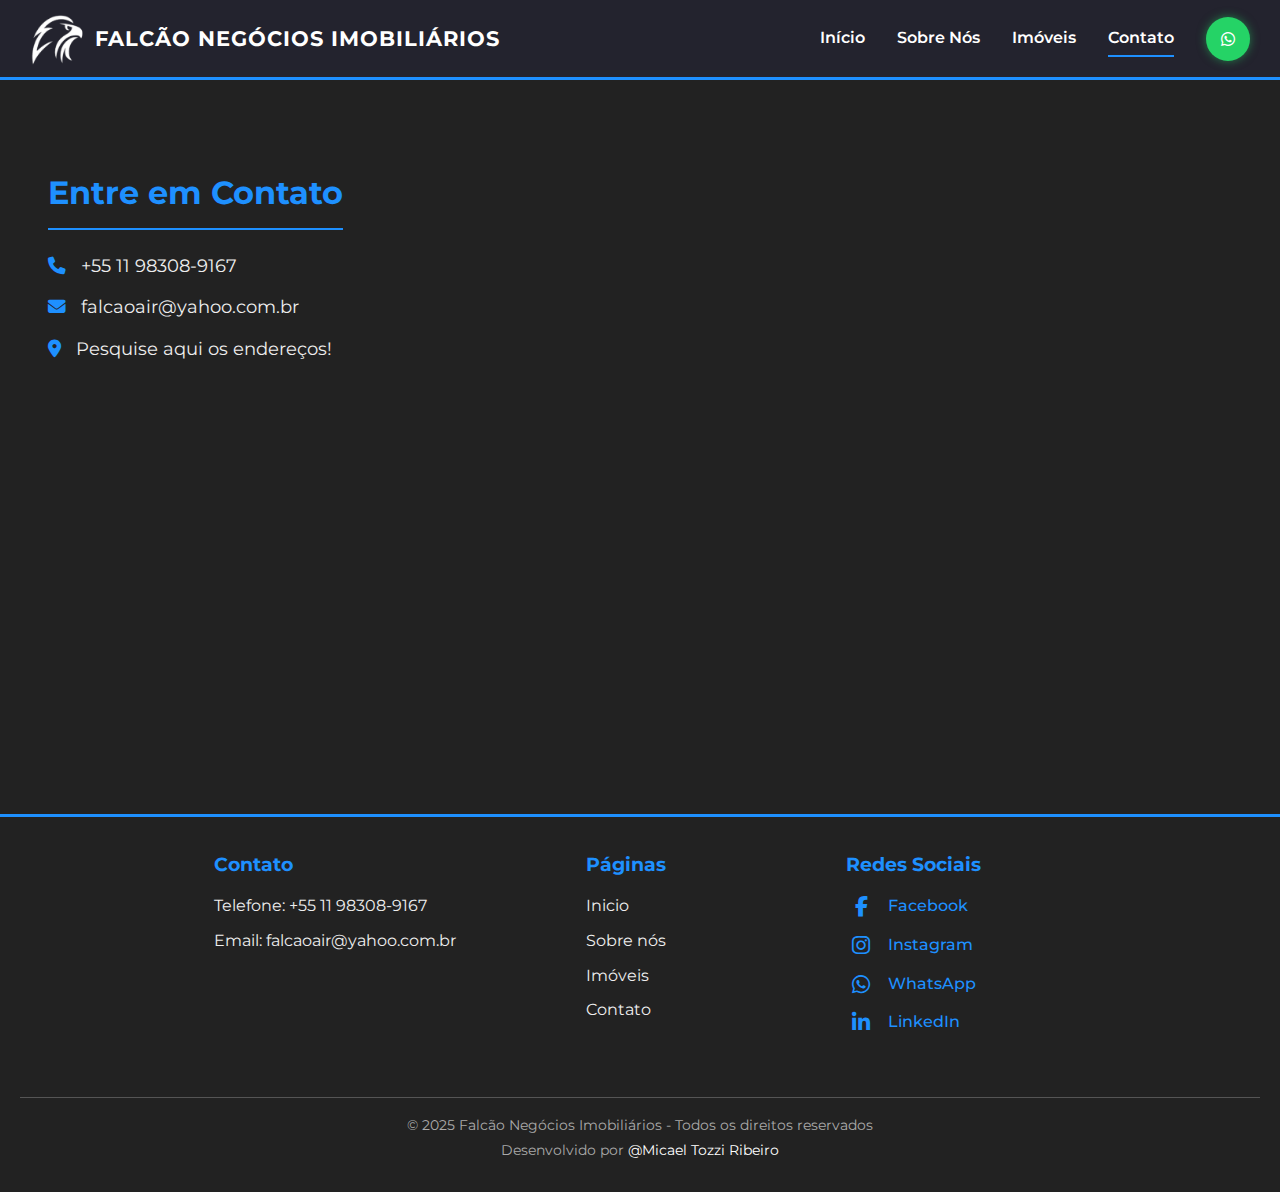
<file: HTML/contato.html>
<!DOCTYPE html>
<html lang="pt-br">

<head>
    <meta charset="UTF-8" />
    <meta name="viewport" content="width=device-width, initial-scale=1" />
    <title>Falcão - Contato</title>
    <link rel="stylesheet" href="../CSS/contato.css" />
    <!-- Font Awesome CDN para ícones sociais -->
    <link rel="stylesheet" href="https://cdnjs.cloudflare.com/ajax/libs/font-awesome/6.5.0/css/all.min.css" />
    <!-- Google Fonts: Montserrat -->
    <link href="https://fonts.googleapis.com/css2?family=Montserrat:wght@400;600;700&display=swap" rel="stylesheet" />

    <link rel="apple-touch-icon" sizes="180x180" href="../IMG/logo-preta.png">
    <link rel="icon" type="image/png" sizes="32x32" href="../IMG/logo-preta.png">
    <link rel="icon" type="image/png" sizes="16x16" href="../IMG/logo-preta.png">
</head>

<body>

    <!-- Cabeçalho -->
    <!-- ===== HEADER NOVO ===== -->
    <header>
        <nav class="navbar">
            <div class="logo-container">
                <img src="../IMG/logo-f.png" alt="Logo Falcão Imóveis" class="logo-img">
                <a class="logo-text" href="contato.html">Falcão Negócios Imobiliários</a>
            </div>

            <div class="mobile-menu">
                <div class="line1"></div>
                <div class="line2"></div>
                <div class="line3"></div>
            </div>

            <ul class="nav-list">
                <li><a href="../index.html" >Início</a></li>
                <li><a href="sobre.html">Sobre Nós</a></li>
                <li><a href="imoveis.html">Imóveis</a></li>
                <li><a href="contato.html" class="ativo" >Contato</a></li>
                <li>
                    <a href="https://wa.me/message/7H7VRVKPNZXNK1" target="_blank" class="whatsapp-btn"
                        title="Fale conosco no WhatsApp">
                        <i class="fa-brands fa-whatsapp"></i>
                    </a>
                </li>
            </ul>
        </nav>
    </header>

    <!-- Seção de Contato -->
    <main>
        <section class="contatos">
            <div class="container">
                <h2>Entre em Contato</h2>

                <div class="contato-info">
                    <p><i class="fas fa-phone"></i> +55 11 98308-9167 </p>
                    <p><i class="fas fa-envelope"></i> falcaoair@yahoo.com.br</p>
                    <p class="endereco"><i class="fas fa-map-marker-alt"></i> Pesquise aqui os endereços! </p>
                </div>

                <iframe
                    src="https://www.google.com/maps/embed?pb=!1m18!1m12!1m3!1d3658.637602167851!2d-46.63955708502213!3d-23.56074698468254!2m3!1f0!2f0!3f0!3m2!1i1024!2i768!4f13.1!3m3!1m2!1s0x94ce59c5b9f27b6f%3A0x2f8c8a6df4c08c7!2sS%C3%A3o%20Paulo%20-%20SP!5e0!3m2!1spt-BR!2sbr!4v1234567890"
                    width="100%" height="350" style="border:0;" allowfullscreen="" loading="lazy">
                </iframe>
            </div>
        </section>
    </main>

    <!-- Rodapé -->
    <footer>
        <div class="footer-item">
            <h4>Contato</h4>
            <p>Telefone: +55 11 98308-9167 </p>
            <p>Email: falcaoair@yahoo.com.br</p>
        </div>
        <div class="footer-item">
            <h4>Páginas</h4>
            <p><a href="../index.html">Inicio</a></p>
            <p><a href="sobre.html">Sobre nós</a></p>
            <p><a href="imoveis.html">Imóveis</a></p>
            <p><a href="contato.html">Contato</a></p>
        </div>
        <div class="footer-item">
            <h4>Redes Sociais</h4>
            <div class="social-icons">
                <a href="https://www.facebook.com/share/17VR5N5ceR/" target="_blank" aria-label="Facebook">
                    <i class="fab fa-facebook-f"></i> Facebook
                </a>
                <a href="https://www.instagram.com/marcospaulofalcaoo?utm_source=qr&igsh=eXh6NWZwMWJnOTg0"
                    target="_blank" aria-label="Instagram">
                    <i class="fab fa-instagram"></i> Instagram
                </a>
                <a href="https://wa.me/message/7H7VRVKPNZXNK1" target="_blank" aria-label="WhatsApp">
                    <i class="fab fa-whatsapp"></i> WhatsApp
                </a>
                <a href="https://www.linkedin.com/in/o-corretor-falc%C3%A3o-47a1a636a?utm_source=share&utm_campaign=share_via&utm_content=profile&utm_medium=android_app"
                    target="_blank" aria-label="LinkedIn">
                    <i class="fab fa-linkedin-in"></i> LinkedIn
                </a>
            </div>
        </div>
        <div class="copyright">
            &copy; 2025 Falcão Negócios Imobiliários - Todos os direitos reservados
            <br>
            Desenvolvido por <a href="https://www.instagram.com/micaeltozzi" target="_blank" class="micaeltr"> @Micael
                Tozzi Ribeiro </a>
        </div>
    </footer>




</body>

<script>
    class MobileNavbar {
        constructor(mobileMenu, navList, navLinks) {
            this.mobileMenu = document.querySelector(mobileMenu);
            this.navList = document.querySelector(navList);
            this.navLinks = document.querySelectorAll(navLinks);
            this.activeClass = "active";

            this.handleClick = this.handleClick.bind(this);
        }

        animateLinks() {
            this.navLinks.forEach((link, index) => {
                link.style.animation
                    ? (link.style.animation = "")
                    : (link.style.animation = `navLinkFade 0.5s ease forwards ${index / 7 + 0.3}s`);
            });
        }

        handleClick() {
            this.navList.classList.toggle(this.activeClass);
            this.mobileMenu.classList.toggle(this.activeClass);
            this.animateLinks();
        }

        addClickEvent() {
            this.mobileMenu.addEventListener("click", this.handleClick);
        }

        init() {
            if (this.mobileMenu) {
                this.addClickEvent();
            }
            return this;
        }
    }

    const mobileNavbar = new MobileNavbar(
        ".mobile-menu",
        ".nav-list",
        ".nav-list li"
    );
    mobileNavbar.init();
</script>

</html>
</file>
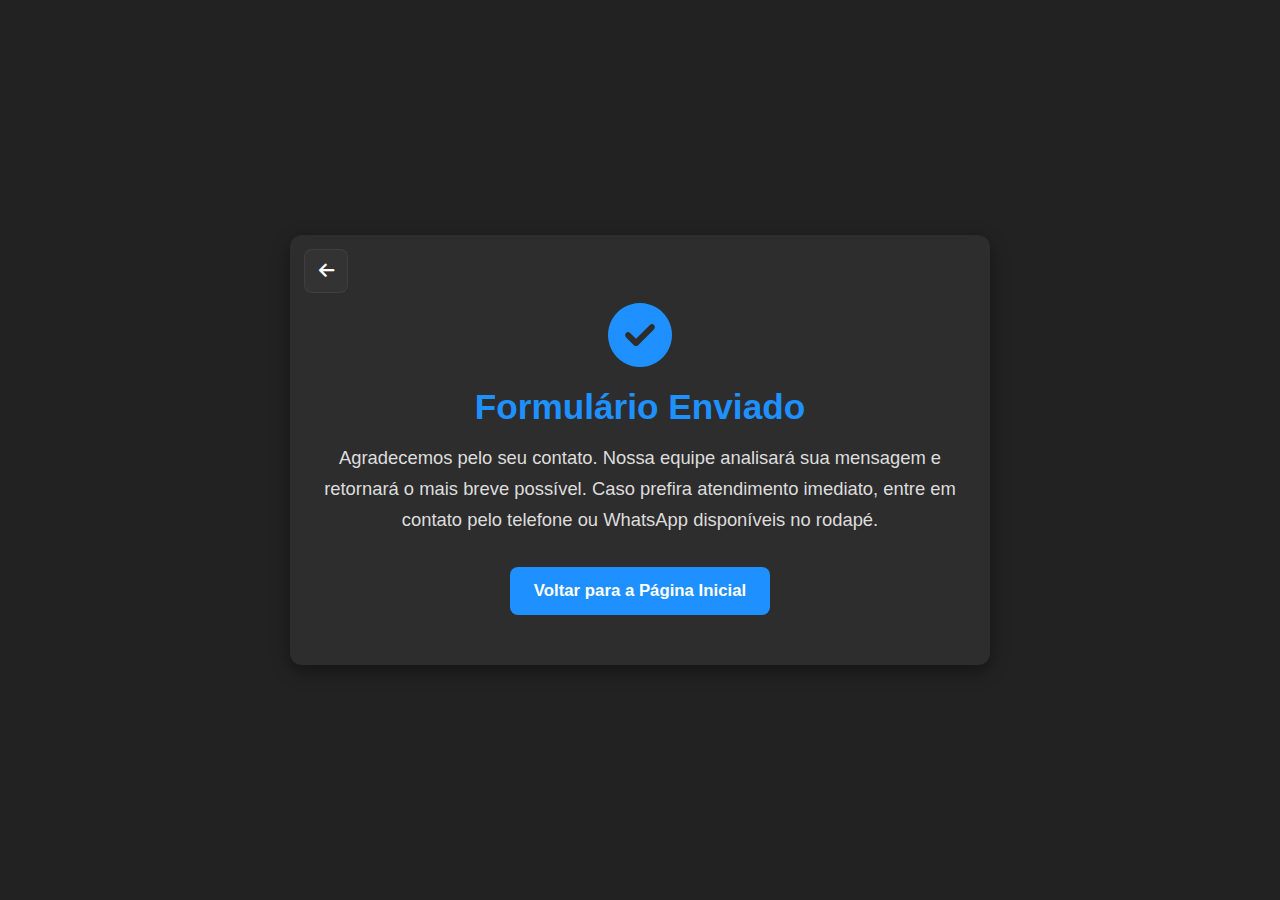
<file: HTML/obrigado.html>
<!DOCTYPE html>
<html lang="pt-BR">

<head>
  <meta charset="UTF-8">
  <meta name="viewport" content="width=device-width, initial-scale=1">
  <title>Falcão Imóveis - Formulário Enviado</title>

  <!-- Fonte e Ícones -->
  <link rel="stylesheet" href="https://cdnjs.cloudflare.com/ajax/libs/font-awesome/6.4.0/css/all.min.css">

  <link rel="apple-touch-icon" sizes="180x180" href="../IMG/icon-bg.png">
  <link rel="icon" type="image/png" sizes="32x32" href="../IMG/icon-bg.png">
  <link rel="icon" type="image/png" sizes="16x16" href="../IMG/icon-bg.png">

  <style>
    /* Reset rápido */
    * {
      margin: 0;
      padding: 0;
      box-sizing: border-box;
    }

    body {
      font-family: 'Montserrat', sans-serif;
      background-color: #222;
      color: #fff;
      display: flex;
      flex-direction: column;
      justify-content: center;
      align-items: center;
      min-height: 100vh;
      text-align: center;
      padding: 40px 20px;
    }

    .thanks-box {
      max-width: 700px;
      width: 100%;
      background: #2d2d2d;
      /* aumentei um pouco o padding-top para dar espaço à back-btn absoluta */
      padding: 64px 34px 50px;
      border-radius: 12px;
      box-shadow: 0 6px 18px rgba(0, 0, 0, 0.4);
      position: relative;
      /* necessário para posicionamento absoluto do botão */
    }

    /* botão ícone no canto superior esquerdo da thanks-box */
    .back-btn {
      position: absolute;
      top: 14px;
      left: 14px;
      width: 44px;
      height: 44px;
      display: inline-flex;
      align-items: center;
      justify-content: center;
      background: rgba(255, 255, 255, 0.03);
      color: #fff;
      text-decoration: none;
      border-radius: 8px;
      border: 1px solid rgba(255, 255, 255, 0.06);
      transition: background 0.18s, transform 0.12s;
    }

    .back-btn:hover {
      background: rgba(30, 144, 255, 0.14);
      /* leve realce azul no hover */
      transform: translateY(-2px);
    }

    .back-btn i {
      font-size: 1.1rem;
    }

    .thanks-box .icon-check {
      font-size: 4rem;
      color: #1E90FF;
      margin-bottom: 20px;
    }

    .thanks-box h1 {
      font-size: 2.2rem;
      margin-bottom: 15px;
      color: #1E90FF;
    }

    .thanks-box p {
      font-size: 1.15rem;
      margin-bottom: 32px;
      line-height: 1.7;
      color: #ddd;
    }

    .btn-voltar {
      display: inline-flex;
      align-items: center;
      gap: 10px;
      background: #1E90FF;
      color: #fff;
      text-decoration: none;
      padding: 14px 24px;
      border-radius: 8px;
      font-size: 1.05rem;
      font-weight: 600;
      transition: background 0.3s, transform 0.16s;
    }

    .btn-voltar:hover {
      background: #16375a;
      transform: translateY(-2px);
    }

    /* responsividade */
    @media (max-width: 480px) {
      .thanks-box {
        padding: 58px 20px 40px;
      }

      .back-btn {
        top: 10px;
        left: 10px;
        width: 40px;
        height: 40px;
      }

      .thanks-box h1 {
        font-size: 1.8rem;
      }

      .thanks-box p {
        font-size: 1rem;
      }
    }
  </style>
</head>

<body>
  <div class="thanks-box">
    <!-- botão ícone no canto superior esquerdo -->
    <a class="back-btn" href="../index.html" aria-label="Voltar para a página inicial">
      <i class="fa-solid fa-arrow-left"></i>
    </a>

    <div style="margin-top: 4px;"> <!-- pequeno ajuste para garantir separação visual -->
      <i class="fa-solid fa-circle-check icon-check" aria-hidden="true"></i>
      <h1>Formulário Enviado</h1>
      <p>
        Agradecemos pelo seu contato. Nossa equipe analisará sua mensagem e retornará o mais breve possível.
        Caso prefira atendimento imediato, entre em contato pelo telefone ou WhatsApp disponíveis no rodapé.
      </p>

      <!-- Mantive o botão principal (sem ícone) para acesso adicional -->
      <a href="../index.html" class="btn-voltar">Voltar para a Página Inicial</a>
    </div>
  </div>
</body>

</html>
</file>
<file: CSS/contato.css>
/* ===== Reset Básico ===== */
* {
    margin: 0;
    padding: 0;
    box-sizing: border-box;
}

html,
body {
    overflow-x: hidden;
    scroll-behavior: smooth;
}

/* ===== Estilo Geral ===== */
body {
    font-family: 'Montserrat', "Segoe UI", Roboto, Arial, sans-serif;
    line-height: 1.6;
    background-color: #222;
    color: #fff;
}

/* ===== HEADER ===== */
header {
    width: 100%;
    position: fixed;
    top: 0;
    left: 0;
    z-index: 999;
}

.navbar {
    display: flex;
    justify-content: space-between;
    align-items: center;
    background: #23232e;
    height: 80px;
    padding: 0 30px;
    border-bottom: 3px solid #1E90FF;
}

.logo-container {
    display: flex;
    align-items: center;
    gap: 10px;
}

.logo-img {
    height: 55px;
    width: auto;
}

.logo-text {
    color: #fff;
    font-size: 1.3rem;
    font-weight: 700;
    text-transform: uppercase;
    letter-spacing: 1px;
    text-decoration: none;
    transition: 0.3s;
}

.logo-text:hover {
    color: #1E90FF;
}

.nav-list {
    list-style: none;
    display: flex;
    align-items: center;
}

.nav-list li {
    margin-left: 32px;
    display: flex;
    align-items: center;
}

.nav-list li a {
    color: #fff;
    text-decoration: none;
    font-weight: 600;
    font-size: 1rem;
    transition: color 0.3s;
    position: relative;
}

.nav-list li a::after {
    content: "";
    position: absolute;
    bottom: -4px;
    left: 0;
    width: 0%;
    height: 2px;
    background-color: #1E90FF;
    transition: width 0.3s ease;
}

.nav-list li a:hover::after,
.nav-list li a.ativo::after {
    width: 100%;
}

/* ===== Menu Mobile ===== */

.mobile-menu {
    display: none;
    cursor: pointer;
}

.mobile-menu div {
    width: 32px;
    height: 2px;
    background: #fff;
    margin: 8px;
    transition: 0.3s;
}

/* ===== Ícone WhatsApp ===== */
.whatsapp-btn {
    display: flex;
    align-items: center;
    justify-content: center;
    background-color: #25d366;
    border-radius: 50%;
    width: 44px;
    height: 44px;
    font-size: 1.8rem;
    color: #fff;
    transition: all 0.25s ease;
    box-shadow: 0 0 10px rgba(37, 211, 102, 0.5);
}

.whatsapp-btn:hover {
    background-color: #20ba5a;
    transform: scale(1.1);
    box-shadow: 0 0 18px rgba(37, 211, 102, 0.7);
}


/* ===== MAIN ===== */
main {
    max-width: 1100px;
    margin: 160px auto 40px auto;
    padding: 0 20px;
}

/* ===== Contatos ===== */
.contatos h2 {
    font-size: 2rem;
    color: #1E90FF;
    margin-bottom: 20px;
    border-bottom: 2px solid #1E90FF;
    display: inline-block;
    padding-bottom: 6px;
}

.contato-grid {
    display: grid;
    grid-template-columns: 1.1fr 1fr;
    gap: 28px;
    align-items: start;
}

.contato-info p {
    font-size: 1.1rem;
    margin-bottom: 10px;
    color: #eee;
}

.contato-info i {
    color: #1E90FF;
    margin-right: 10px;
}

/* Horários */
.horarios {
    margin-top: 18px;
}

.horarios h3 {
    font-size: 1.2rem;
    color: #1E90FF;
    margin-bottom: 8px;
}

.horarios ul {
    list-style: none;
}

.horarios li {
    color: #ddd;
    margin-bottom: 4px;
}

/* Redes sociais */
.social-linhas {
    margin-top: 16px;
    display: flex;
    gap: 10px;
    flex-wrap: wrap;
}

.badge {
    display: inline-flex;
    align-items: center;
    gap: 8px;
    border: 1px solid #1E90FF;
    color: #1E90FF;
    padding: 6px 12px;
    border-radius: 30px;
    text-decoration: none;
    font-weight: 600;
    font-size: .95rem;
    transition: background .2s, color .2s;
}

.badge:hover {
    background: #1E90FF;
    color: #111;
}

/* Mapa */
.mapa iframe {
    width: 100%;
    height: 320px;
    border: 0;
    border-radius: 10px;
    box-shadow: 0 6px 20px rgba(0, 0, 0, .25);
}

/* ===== Cards ===== */
.cards-contato {
    display: grid;
    grid-template-columns: repeat(auto-fit, minmax(240px, 1fr));
    gap: 16px;
    margin-top: 28px;
}

.card-ct {
    background: #151515;
    border: 1px solid rgba(255, 255, 255, .08);
    border-radius: 12px;
    padding: 16px 18px;
    box-shadow: 0 6px 20px rgba(0, 0, 0, .25);
}

.card-ct h3 {
    color: #1E90FF;
    margin-bottom: 8px;
    font-size: 1.1rem;
}

.card-ct p {
    color: #ddd;
    line-height: 1.5;
}

/* ===== Footer ===== */
footer {
    background-color: #222;
    color: #eee;
    text-align: center;
    padding: 30px 20px;
    border-top: 3px solid #1E90FF;
    display: flex;
    flex-wrap: wrap;
    justify-content: center;
    gap: 40px;
}

footer .footer-item {
    min-width: 220px;
    max-width: 300px;
    text-align: left;
}

footer .footer-item h4 {
    font-size: 1.2rem;
    margin-bottom: 10px;
    color: #1E90FF;
}

footer .footer-item p,
footer .footer-item a {
    margin: 6px 0;
    color: #eee;
    text-decoration: none;
}

footer .footer-item a:hover {
    text-decoration: underline;
}

footer .social-icons {
    display: grid;
    grid-template-columns: 30px auto;
    gap: 10px 12px;
    align-items: center;
}

footer .social-icons i {
    font-size: 1.3rem;
    color: #1E90FF;
    justify-self: center;
}

footer .social-icons a {
    display: contents;
    color: #1E90FF;
    font-size: 1rem;
    font-weight: 500;
    text-decoration: none;
    transition: color 0.3s ease;
}

footer .social-icons a:hover i,
footer .social-icons a:hover span {
    color: #fff;
}

footer .copyright {
    width: 100%;
    margin-top: 20px;
    border-top: 1px solid #555;
    padding-top: 15px;
    font-size: 0.85rem;
    color: #aaa;
    text-align: center;
}

/* ===== Responsividade ===== */
@media (max-width: 999px) {
    .nav-list {
        position: absolute;
        top: 80px;
        right: 0;
        width: 65vw;
        height: 92vh;
        background: #23232e;
        flex-direction: column;
        align-items: center;
        justify-content: space-around;
        transform: translateX(100%);
        transition: transform 0.3s ease-in;
    }

    .nav-list.active {
        transform: translateX(0);
    }

    .nav-list li {
        opacity: 0;
    }

    .mobile-menu {
        display: block;
    }

    @keyframes navLinkFade {
        from {
            opacity: 0;
            transform: translateX(50px);
        }
        to {
            opacity: 1;
            transform: translateX(0);
        }
    }

    .mobile-menu.active .line1 {
        transform: rotate(-45deg) translate(-8px, 8px);
    }

    .mobile-menu.active .line2 {
        opacity: 0;
    }

    .mobile-menu.active .line3 {
        transform: rotate(45deg) translate(-5px, -7px);
    }
}

/* Ajuste grid */
@media (max-width: 900px) {
    .contato-grid {
        grid-template-columns: 1fr;
    }
}

/* HEADER RESPONSIVO */
@media (max-width: 768px) {
    .navbar {
        flex-direction: row;
        justify-content: space-between;
        height: 70px;
        padding: 0 20px;
    }

    .logo-container {
        gap: 8px;
    }

    .logo-img {
        height: 42px;
    }

    .logo-text {
        font-size: 1rem;
    }

    .mobile-menu {
        position: absolute;
        top: 24px;
        right: 24px;
    }

}

/* ===== Links especiais ===== */
.micaeltr {
    color: white;
    text-decoration: none;
}

.micaeltr:hover {
    text-decoration: underline;
}


/* ===== Reset Básico ===== */
* {
    margin: 0;
    padding: 0;
    box-sizing: border-box;
}

html,
body {
    overflow-x: hidden;
    scroll-behavior: smooth;
    font-family: 'Montserrat', sans-serif;
}

body {
    background-color: #222;
    color: #eee;
    line-height: 1.8;
    padding-top: 84px;
    /* espaço para o header fixo */
}

/* ===== HEADER ===== */
header {
    width: 100%;
    position: fixed;
    top: 0;
    left: 0;
    z-index: 999;
}

.navbar {
    display: flex;
    justify-content: space-between;
    align-items: center;
    background: #23232e;
    height: 80px;
    padding: 0 30px;
    border-bottom: 3px solid #1E90FF;
}

.logo-container {
    display: flex;
    align-items: center;
    gap: 10px;
}

.logo-img {
    height: 55px;
    width: auto;
}

.logo-text {
    color: #fff;
    font-size: 1.3rem;
    font-weight: 700;
    text-transform: uppercase;
    letter-spacing: 1px;
    text-decoration: none;
    transition: 0.3s;
}

.logo-text:hover {
    color: #1E90FF;
}

.nav-list {
    list-style: none;
    display: flex;
    align-items: center;
}

.nav-list li {
    margin-left: 32px;
    display: flex;
    align-items: center;
}

.nav-list li a {
    color: #fff;
    text-decoration: none;
    font-weight: 600;
    font-size: 1rem;
    transition: color 0.3s;
    position: relative;
}

.nav-list li a::after {
    content: "";
    position: absolute;
    bottom: -4px;
    left: 0;
    width: 0%;
    height: 2px;
    background-color: #1E90FF;
    transition: width 0.3s ease;
}

.nav-list li a:hover::after,
.nav-list li a.ativo::after {
    width: 100%;
}

.mobile-menu {
    display: none;
    cursor: pointer;
}

.mobile-menu div {
    width: 32px;
    height: 2px;
    background: #fff;
    margin: 8px;
    transition: 0.3s;
}

.whatsapp-btn {
    display: flex;
    align-items: center;
    justify-content: center;
    background-color: #25d366;
    border-radius: 50%;
    width: 44px;
    height: 44px;
    font-size: 1.8rem;
    color: #fff;
    transition: all 0.25s ease;
    box-shadow: 0 0 10px rgba(37, 211, 102, 0.5);
}

.whatsapp-btn:hover {
    background-color: #20ba5a;
    transform: scale(1.1);
    box-shadow: 0 0 18px rgba(37, 211, 102, 0.7);
}

/* ===== Conteúdo Principal ===== */
main {
    max-width: 1400px;
    margin: 5rem auto;
    padding: 0 3rem;
    display: flex;
    flex-direction: column;
    gap: 4rem;
}

main h2 {
    font-size: 2.5rem;
    font-weight: 700;
    margin-bottom: 1.5rem;
    color: #1E90FF;
    text-align: center;
}

main p,
main li {
    font-size: 1.2rem;
    line-height: 1.8;
}

/* ===== Nossa História ===== */
.historia-container {
    display: flex;
    align-items: center;
    gap: 3rem;
    flex-wrap: wrap;
    margin-top: 2rem;
    text-align: center;
}

.historia-container .historia-img img {
    width: 380px;
    height: 260px;
    object-fit: cover;
    border-radius: 15px;
    box-shadow: 0 5px 25px rgba(0, 0, 0, 0.3);
}

.historia-container .historia-texto {
    flex: 1;
    min-width: 450px;
    font-size: 1.2rem;
    line-height: 1.8;
    text-align: center;
}

/* ===== Por que escolher ===== */
.porque-escolher ul {
    list-style: none;
    padding-left: 0;
    margin-top: 1rem;
    text-align: left;
}

.porque-escolher ul li {
    margin-bottom: 10px;
    font-size: 1.2rem;
    line-height: 1.8;
}

.porque-escolher ul li i {
    margin-right: 8px;
    color: #1E90FF;
}

/* ===== Quem é o Falcão ===== */
.falcao-container {
    display: flex;
    align-items: center;
    gap: 3rem;
    flex-wrap: wrap;
    margin-top: 2rem;
    text-align: center;
}

.falcao-texto {
    flex: 1;
    min-width: 400px;
    font-size: 1.2rem;
    line-height: 1.8;
    text-align: center;
}

.falcao-img img {
    width: 320px;
    height: 320px;
    object-fit: cover;
    border-radius: 50%;
    border: 5px solid #0b2340;
    box-shadow: 0 5px 25px rgba(0, 0, 0, 0.3);
}

/* ===== Rodapé ===== */
footer {
    background-color: #222;
    color: #eee;
    text-align: center;
    padding: 30px 20px;
    border-top: 3px solid #1E90FF;
    display: flex;
    flex-wrap: wrap;
    justify-content: center;
    gap: 40px;
}

footer .footer-item {
    min-width: 220px;
    max-width: 300px;
    text-align: left;
}

footer .footer-item h4 {
    font-size: 1.2rem;
    margin-bottom: 10px;
    color: #1E90FF;
}

footer .footer-item p,
footer .footer-item a {
    margin: 6px 0;
    color: #eee;
    text-decoration: none;
}

footer .footer-item a:hover {
    text-decoration: underline;
}

footer .social-icons {
    display: grid;
    grid-template-columns: 30px auto;
    gap: 10px 12px;
    align-items: center;
}

footer .social-icons i {
    font-size: 1.3rem;
    color: #1E90FF;
    justify-self: center;
}

footer .social-icons a {
    display: contents;
    color: #1E90FF;
    font-size: 1rem;
    font-weight: 500;
    text-decoration: none;
    transition: color 0.3s ease;
}

footer .social-icons a:hover i,
footer .social-icons a:hover span {
    color: #fff;
}

footer .copyright {
    width: 100%;
    margin-top: 20px;
    border-top: 1px solid #555;
    padding-top: 15px;
    font-size: 0.85rem;
    color: #aaa;
    text-align: center;
}

/* Espaçamento extra para a coluna "Páginas" no footer */
footer .footer-item:nth-child(2) {
    margin-left: 90px;
}

/* ===== Responsividade ===== */
@media (max-width: 999px) {

    /* Header */
    .logo-text {
        font-size: 1rem;
    }

    .logo-img {
        height: 45px;
    }

    /* Footer */
    footer .footer-item:nth-child(2) {
        margin-right: 90px;
    }

    .nav-list {
        position: absolute;
        top: 80px;
        right: 0;
        width: 60vw;
        height: 92vh;
        background: #23232e;
        flex-direction: column;
        align-items: center;
        justify-content: space-around;
        transform: translateX(100%);
        transition: transform 0.3s ease-in;
    }

    .nav-list li {
        opacity: 0;
    }

    .nav-list.active {
        transform: translateX(0);
    }

    .mobile-menu {
        display: block;
    }

    @keyframes navLinkFade {
        from {
            opacity: 0;
            transform: translateX(50px);
        }

        to {
            opacity: 1;
            transform: translateX(0);
        }
    }

    .mobile-menu.active .line1 {
        transform: rotate(-45deg) translate(-8px, 8px);
    }

    .mobile-menu.active .line2 {
        opacity: 0;
    }

    .mobile-menu.active .line3 {
        transform: rotate(45deg) translate(-5px, -7px);
    }
}

@media (max-width: 1024px) {
    .historia-container {
        flex-direction: column;
        align-items: center;
        text-align: center;
    }
}

@media (max-width: 768px) {

    /* Header e Footer já incluídos */
    .historia-container,
    .falcao-container {
        flex-direction: column;
        align-items: center;
        text-align: center;
        gap: 2rem;
    }

    .historia-container .historia-texto,
    .falcao-texto {
        font-size: 1rem;
        line-height: 1.5;
        min-width: 90%;
    }

    .porque-escolher ul {
        text-align: left;
    }

    main {
        padding: 0 1.5rem;
        gap: 2rem;
        margin-top: 150px;
    }

    footer {
        flex-direction: column !important;
        align-items: center !important;
        justify-content: center !important;
        text-align: center !important;
        padding: 30px 15px !important;
        gap: 20px !important;
    }

    footer .footer-item {
        width: 100% !important;
        max-width: 280px !important;
        margin: 0 auto !important;
        text-align: center !important;
    }

    footer .footer-item h4 {
        font-size: 1.2rem !important;
    }

    footer .footer-item p,
    footer .footer-item a {
        font-size: 0.95rem !important;
    }

    footer .social-icons {
        justify-content: center !important;
        margin-top: 10px;
    }
}

.micaeltr {
    color: white;
    text-decoration: none;
}

.micaeltr:hover {
    text-decoration: underline;
}


/* ===== Nossa História Ajustada para Mobile ===== */
@media (max-width: 768px) {
    .historia-container {
        flex-direction: column;
        /* empilha imagem e texto */
        align-items: center;
        gap: 1.5rem;
        padding: 0 1rem;
        /* evita que o conteúdo encoste nas bordas */
    }

    .historia-container .historia-img,
    .historia-container .historia-texto {
        flex: 1 1 100%;
        max-width: 100%;
        /* ocupa toda a largura disponível */
    }

    .historia-container .historia-img img {
        width: 100%;
        /* mantém proporção automática */
        height: auto;
        border-radius: 15px;
        box-shadow: 0 5px 25px rgba(0, 0, 0, 0.3);
    }

    .historia-container .historia-texto {
        font-size: 1rem;
        /* ajusta o texto para caber melhor */
        line-height: 1.5;
        text-align: center;
        word-wrap: break-word;
    }
}
</file>
